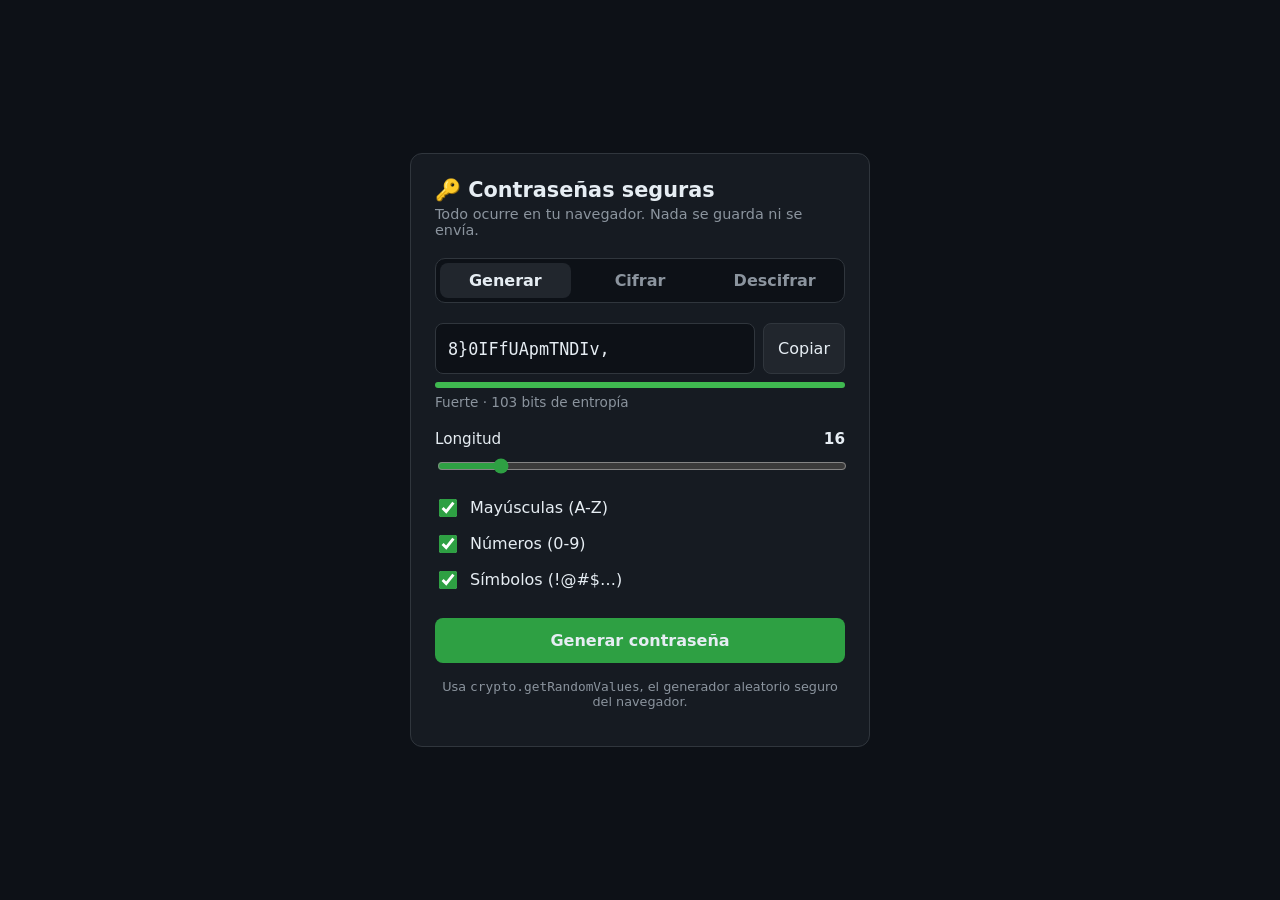
<file: index.html>
<!doctype html>
<html lang="es">
<head>
<meta charset="utf-8">
<meta name="viewport" content="width=device-width, initial-scale=1">
<title>Generador y cifrador de contraseñas</title>
<link rel="stylesheet" href="style.css">
</head>
<body>
<main>
  <h1>🔑 Contraseñas seguras</h1>
  <p class="sub">Todo ocurre en tu navegador. Nada se guarda ni se envía.</p>

  <div class="pestanas" role="tablist" aria-label="Herramientas">
    <button type="button" role="tab" class="pestana" id="tab-generar" aria-controls="panel-generar" aria-selected="true">Generar</button>
    <button type="button" role="tab" class="pestana" id="tab-cifrar" aria-controls="panel-cifrar" aria-selected="false" tabindex="-1">Cifrar</button>
    <button type="button" role="tab" class="pestana" id="tab-descifrar" aria-controls="panel-descifrar" aria-selected="false" tabindex="-1">Descifrar</button>
  </div>

  <!-- Sección 1: generar -->
  <section id="panel-generar" role="tabpanel" aria-labelledby="tab-generar">
    <div class="salida">
      <div id="resultado" class="resultado" aria-live="polite"></div>
      <button id="copiar" type="button">Copiar</button>
    </div>
    <div class="barra"><div id="nivel"></div></div>
    <div id="etiqueta"></div>

    <div class="fila">
      <label for="longitud">Longitud</label>
      <strong id="valorLongitud">16</strong>
    </div>
    <input type="range" id="longitud" min="8" max="64" value="16">

    <label class="opcion"><input type="checkbox" id="mayusculas" checked> Mayúsculas (A-Z)</label>
    <label class="opcion"><input type="checkbox" id="numeros" checked> Números (0-9)</label>
    <label class="opcion"><input type="checkbox" id="simbolos" checked> Símbolos (!@#$…)</label>

    <button class="principal" id="generar" type="button">Generar contraseña</button>
    <p class="aviso">Usa <code>crypto.getRandomValues</code>, el generador aleatorio seguro del navegador.</p>
  </section>

  <!-- Sección 2: cifrar -->
  <section id="panel-cifrar" role="tabpanel" aria-labelledby="tab-cifrar" hidden>
    <p class="ayuda">Protege una contraseña con una clave maestra. Guarda el texto cifrado: sin la clave maestra no se puede recuperar.</p>

    <label class="campo" for="textoCifrar">Contraseña o texto a cifrar</label>
    <input type="password" id="textoCifrar" autocomplete="off">
    <button type="button" id="usarGenerada" class="secundario">Usar la contraseña de la pestaña Generar</button>

    <label class="campo" for="claveCifrar">Clave maestra</label>
    <input type="password" id="claveCifrar" autocomplete="new-password">

    <label class="opcion"><input type="checkbox" id="mostrarCifrar"> Mostrar lo que escribo</label>

    <button class="principal" id="botonCifrar" type="button">Cifrar</button>

    <div class="salida separado">
      <div id="resultadoCifrado" class="resultado pequeno" aria-live="polite"></div>
      <button id="copiarCifrado" type="button">Copiar</button>
    </div>
    <p id="estadoCifrar" class="estado" role="status"></p>
  </section>

  <!-- Sección 3: descifrar -->
  <section id="panel-descifrar" role="tabpanel" aria-labelledby="tab-descifrar" hidden>
    <p class="ayuda">Pega el texto cifrado y escribe la misma clave maestra con la que lo cifraste.</p>

    <label class="campo" for="textoDescifrar">Texto cifrado</label>
    <textarea id="textoDescifrar" rows="4" autocomplete="off" spellcheck="false"></textarea>

    <label class="campo" for="claveDescifrar">Clave maestra</label>
    <input type="password" id="claveDescifrar" autocomplete="current-password">

    <label class="opcion"><input type="checkbox" id="mostrarDescifrar"> Mostrar lo que escribo</label>

    <button class="principal" id="botonDescifrar" type="button">Descifrar</button>

    <div class="salida separado">
      <div id="resultadoDescifrado" class="resultado" aria-live="polite"></div>
      <button id="copiarDescifrado" type="button">Copiar</button>
    </div>
    <p id="estadoDescifrar" class="estado" role="status"></p>
  </section>
</main>

<script src="script.js"></script>
</body>
</html>
</file>
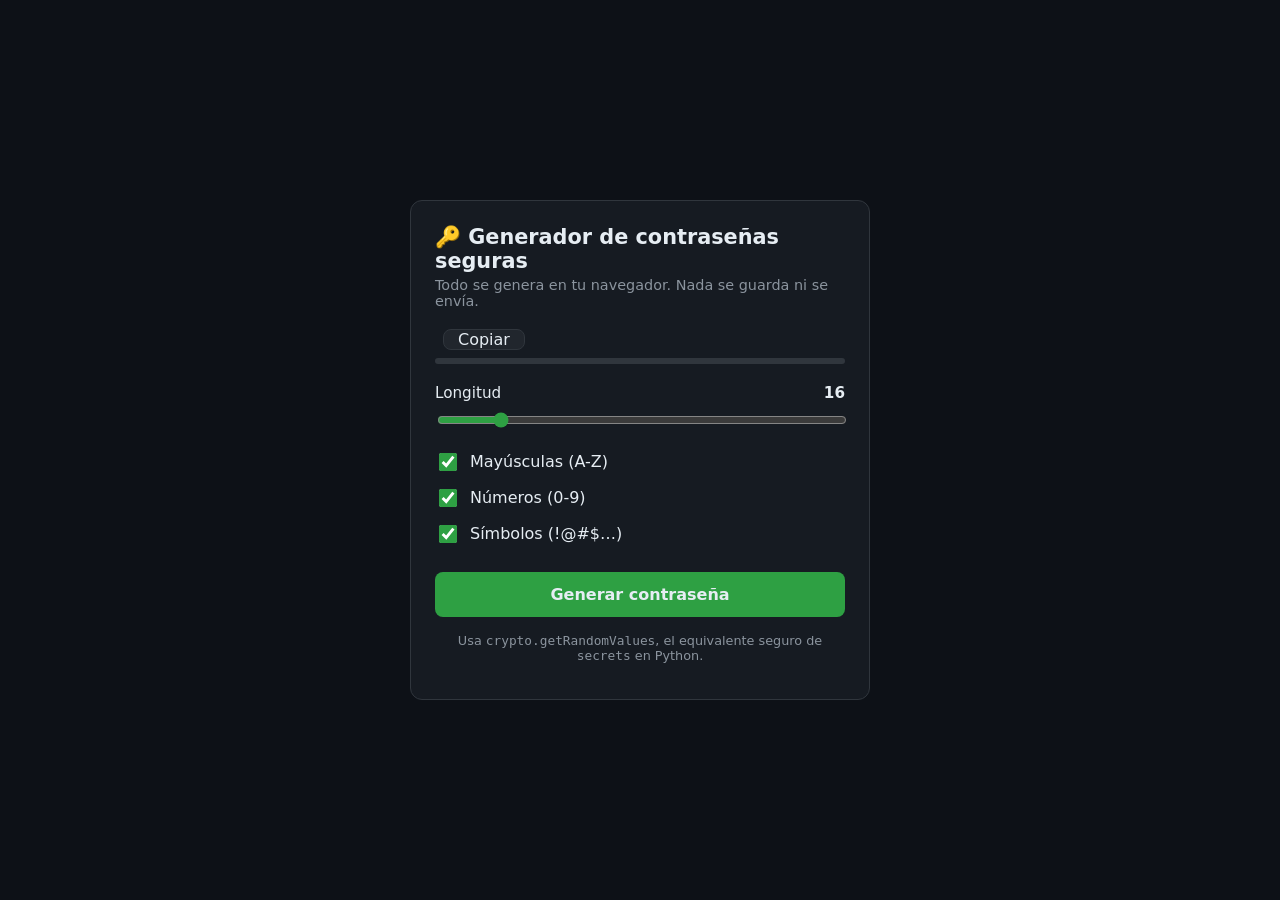
<file: index(1).html>
<!doctype html>
<html lang="es">
<head>
<meta charset="utf-8">
<meta name="viewport" content="width=device-width, initial-scale=1">
<title>Generador de contraseñas seguras</title>
<link rel="stylesheet" href="style.css">
</head>
<body>
<main>
  <h1>🔑 Generador de contraseñas seguras</h1>
  <p class="sub">Todo se genera en tu navegador. Nada se guarda ni se envía.</p>

  <div class="salida">
    <div id="resultado" aria-live="polite"></div>
    <button id="copiar" type="button">Copiar</button>
  </div>
  <div class="barra"><div id="nivel"></div></div>
  <div id="etiqueta"></div>

  <div class="fila">
    <label for="longitud">Longitud</label>
    <strong id="valorLongitud">16</strong>
  </div>
  <input type="range" id="longitud" min="8" max="64" value="16">

  <label class="opcion"><input type="checkbox" id="mayusculas" checked> Mayúsculas (A-Z)</label>
  <label class="opcion"><input type="checkbox" id="numeros" checked> Números (0-9)</label>
  <label class="opcion"><input type="checkbox" id="simbolos" checked> Símbolos (!@#$…)</label>

  <button class="principal" id="generar" type="button">Generar contraseña</button>
  <p class="aviso">Usa <code>crypto.getRandomValues</code>, el equivalente seguro de <code>secrets</code> en Python.</p>
</main>

<script src="script.js"></script>
</body>
</html>
</file>
<file: style.css>
:root {
  --bg: #0d1117;
  --panel: #161b22;
  --borde: #30363d;
  --texto: #e6edf3;
  --suave: #8b949e;
  --acento: #2ea043;
  --debil: #f85149;
  --media: #d29922;
  --fuerte: #3fb950;
}
* { box-sizing: border-box; }
[hidden] { display: none !important; }
body {
  margin: 0;
  min-height: 100vh;
  display: grid;
  place-items: center;
  padding: 16px;
  background: var(--bg);
  color: var(--texto);
  font-family: system-ui, -apple-system, "Segoe UI", Roboto, sans-serif;
}
main {
  width: 100%;
  max-width: 460px;
  background: var(--panel);
  border: 1px solid var(--borde);
  border-radius: 12px;
  padding: 24px;
}
h1 { font-size: 1.3rem; margin: 0 0 4px; }
p.sub { margin: 0 0 20px; color: var(--suave); font-size: .9rem; }

/* Pestañas */
.pestanas {
  display: flex;
  gap: 4px;
  margin-bottom: 20px;
  padding: 4px;
  background: var(--bg);
  border: 1px solid var(--borde);
  border-radius: 10px;
}
.pestana {
  flex: 1;
  padding: 8px 0;
  background: transparent;
  border: 0;
  color: var(--suave);
  font-weight: 600;
}
.pestana:hover { background: #21262d; }
.pestana[aria-selected="true"] { background: #21262d; color: var(--texto); }

/* Resultado y botones */
.salida {
  display: flex;
  gap: 8px;
  margin-bottom: 8px;
}
.salida.separado { margin-top: 16px; }
.resultado {
  flex: 1;
  min-width: 0;
  padding: 12px;
  background: var(--bg);
  border: 1px solid var(--borde);
  border-radius: 8px;
  color: var(--texto);
  font: 1.05rem ui-monospace, "Cascadia Code", Menlo, monospace;
  overflow-wrap: anywhere;
  min-height: 3em;
  display: flex;
  align-items: center;
}
.resultado.pequeno { font-size: .8rem; }
button {
  border: 1px solid var(--borde);
  background: #21262d;
  color: var(--texto);
  border-radius: 8px;
  padding: 0 14px;
  font: inherit;
  cursor: pointer;
}
button:hover { background: #30363d; }
button:disabled { opacity: .6; cursor: wait; }
button.principal {
  width: 100%;
  margin-top: 20px;
  padding: 12px;
  background: var(--acento);
  border-color: transparent;
  font-weight: 600;
}
button.principal:hover { background: #3fb950; }
button.secundario {
  margin-top: 8px;
  padding: 6px 10px;
  font-size: .8rem;
  color: var(--suave);
}

/* Generador */
.barra {
  height: 6px;
  background: var(--borde);
  border-radius: 3px;
  overflow: hidden;
  margin-bottom: 6px;
}
#nivel { height: 100%; width: 0; transition: width .2s, background .2s; }
#etiqueta { font-size: .85rem; color: var(--suave); margin-bottom: 20px; }
.fila {
  display: flex;
  justify-content: space-between;
  align-items: center;
  margin-bottom: 8px;
  font-size: .95rem;
}
input[type=range] { width: 100%; accent-color: var(--acento); margin-bottom: 16px; }
label.opcion {
  display: flex;
  align-items: center;
  gap: 10px;
  padding: 6px 0;
  cursor: pointer;
}
input[type=checkbox] { width: 18px; height: 18px; accent-color: var(--acento); }
.aviso { margin-top: 16px; font-size: .8rem; color: var(--suave); text-align: center; }

/* Cifrar y descifrar */
.ayuda { margin: 0 0 4px; font-size: .9rem; color: var(--suave); }
label.campo { display: block; margin: 16px 0 6px; font-size: .9rem; }
input[type=password], input[type=text], textarea {
  width: 100%;
  padding: 10px 12px;
  background: var(--bg);
  border: 1px solid var(--borde);
  border-radius: 8px;
  color: var(--texto);
  font: .95rem ui-monospace, "Cascadia Code", Menlo, monospace;
}
textarea { resize: vertical; }
.estado { min-height: 1.4em; margin: 8px 0 0; font-size: .85rem; color: var(--suave); }
.estado.error { color: var(--debil); }
.estado.ok { color: var(--fuerte); }

:focus-visible { outline: 2px solid #58a6ff; outline-offset: 2px; } 2px; }
</file>
